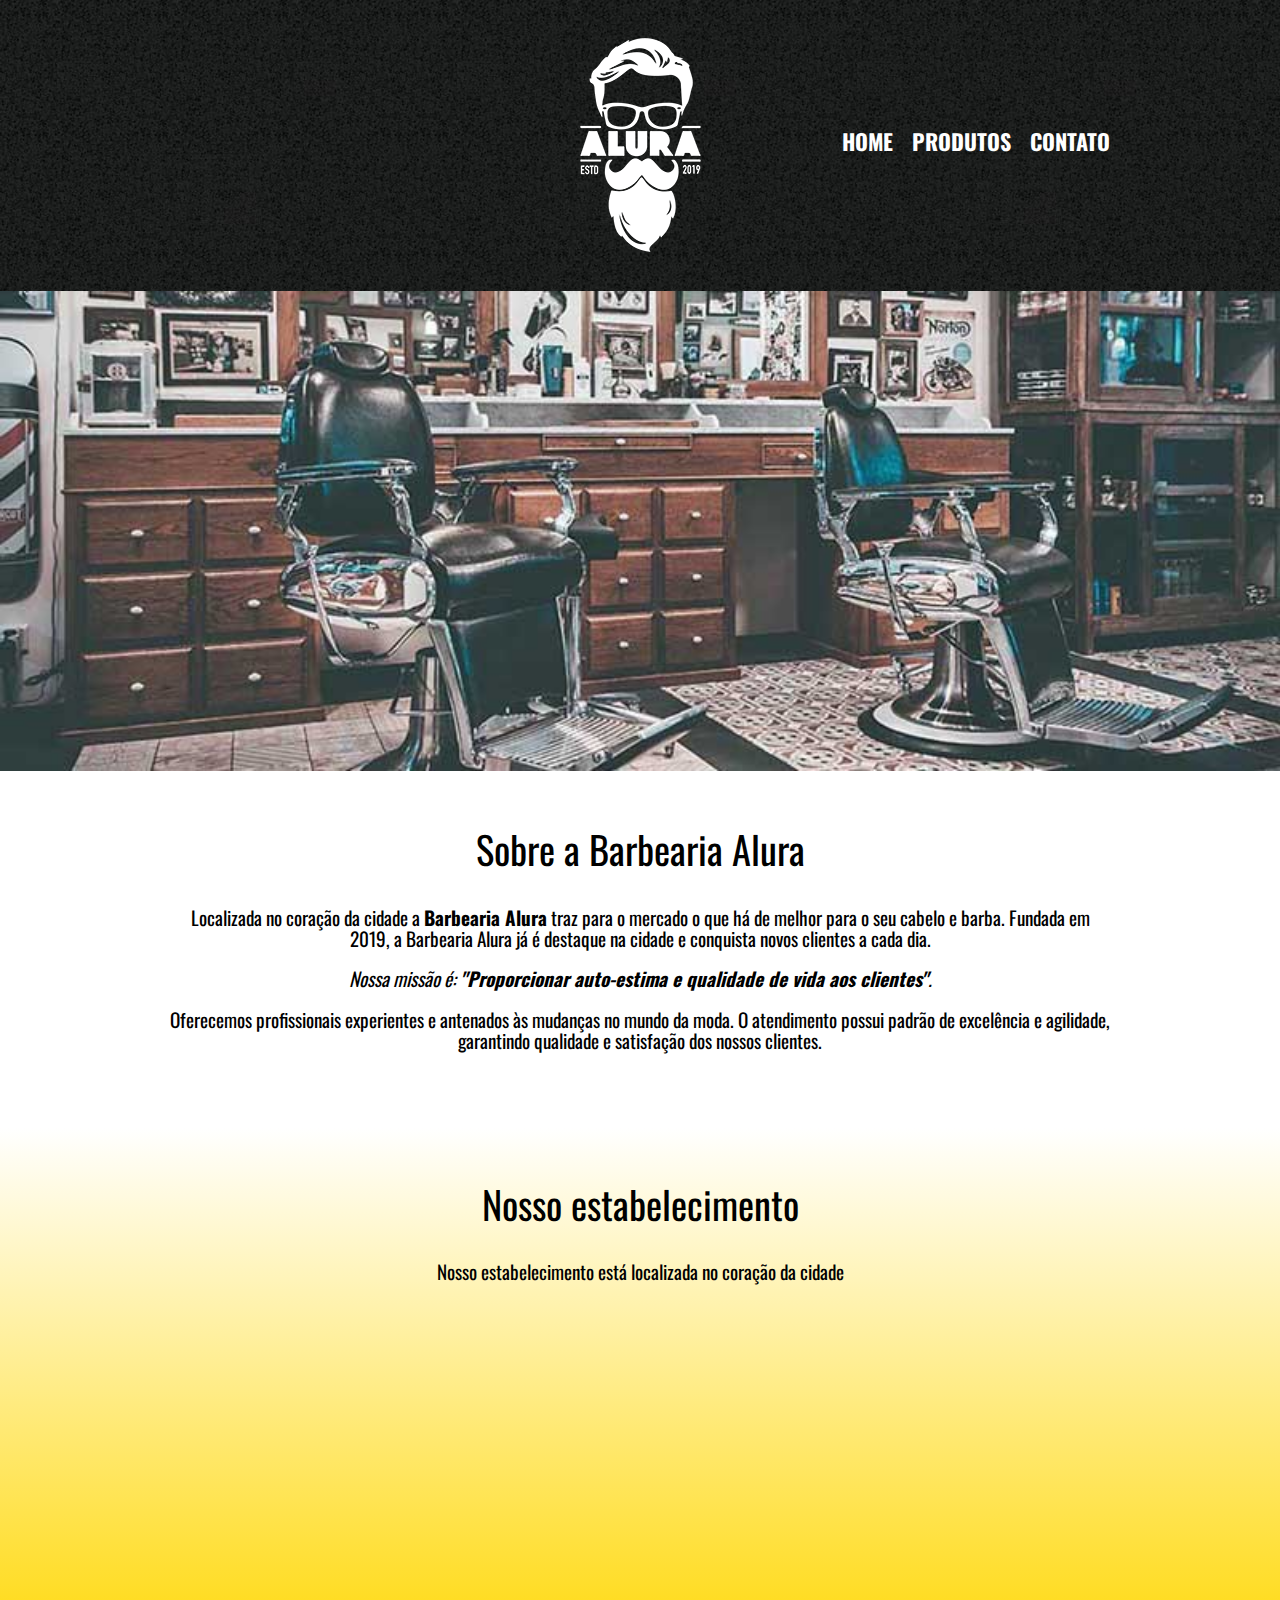
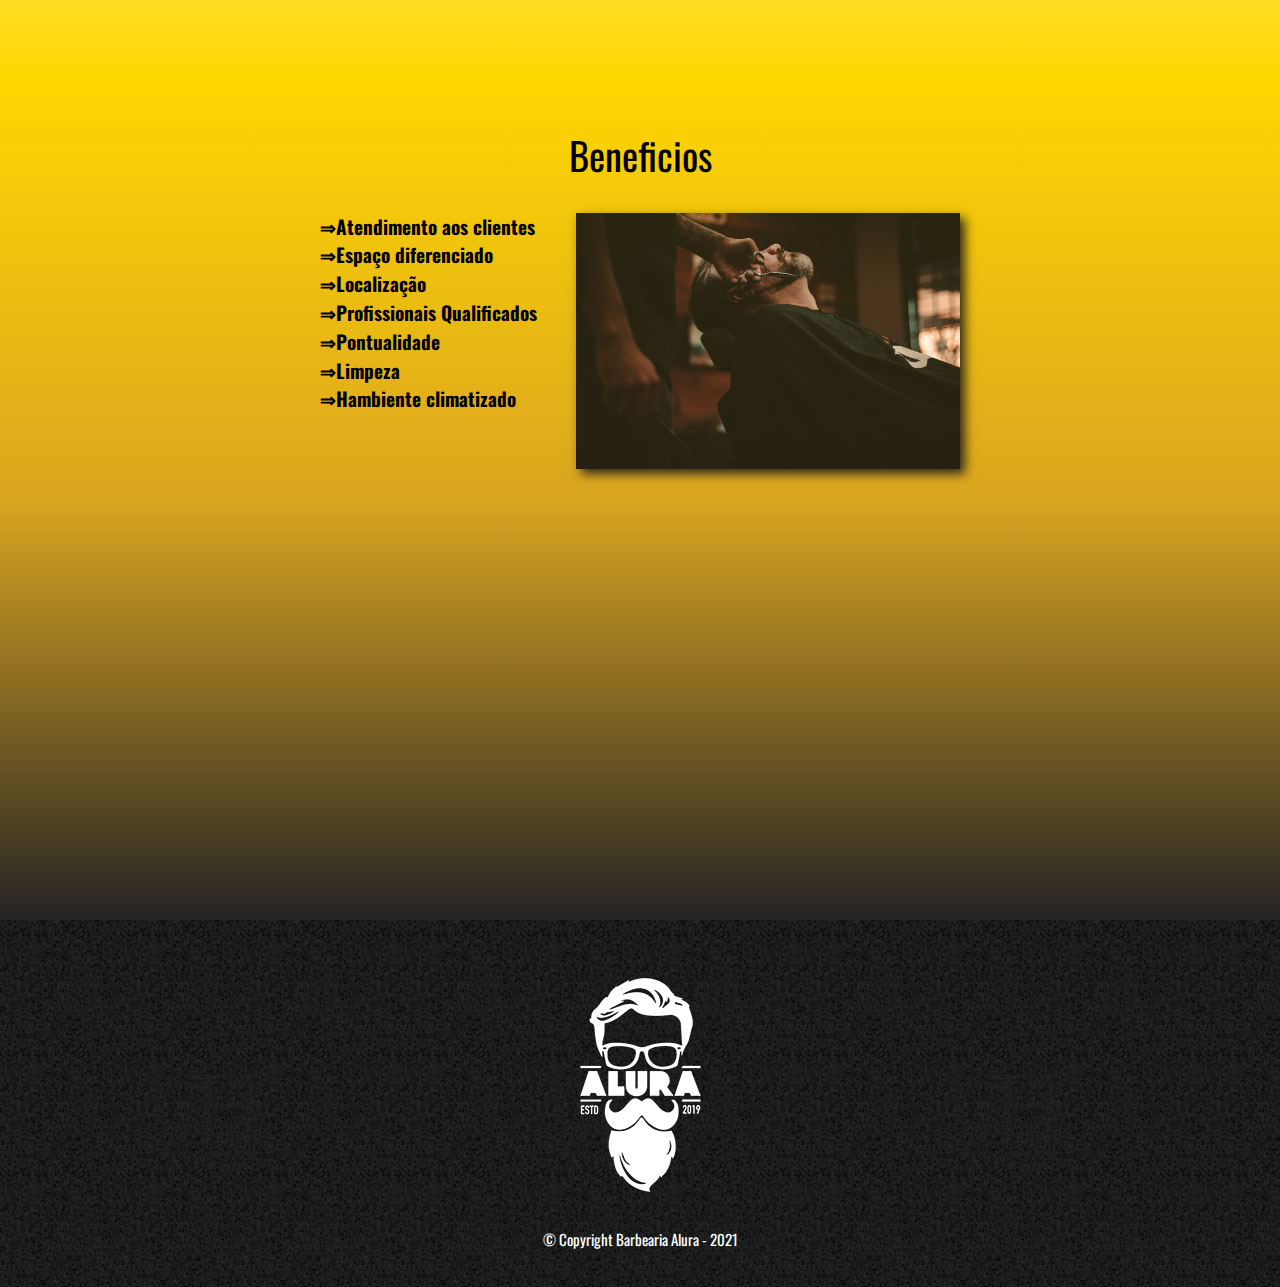
<file: index.html>
<!DOCTYPE html>
<html lang="pt-br">
    <head>
        <meta charset="UTF-8">
        <meta name="viewport" content="width=device-width">
        <link rel="stylesheet" href="reset.css">
        <link rel="stylesheet" href="style.css">
        <link href="https://fonts.googleapis.com/css2?family=Big+Shoulders+Display:wght@100&family=Cuprum:ital@1&family=Roboto&display=swap" rel="stylesheet">
        <link href="https://fonts.googleapis.com/css2?family=Oswald:wght@200&display=swap" rel="stylesheet">
        <title>Barbearia Alura</title>
    </head>

    <body>
        <header>
            <div class="contener">
                <h1><img src="assentsprodutos/logo-branco.png"></h1>

                <nav>
                    <ul>
                        <li><a href="index.html">Home</a></li>
                        <li><a href="produtos.html">Produtos</a></li>
                        <li><a href="contato.html">Contato</a></li>
                    </ul>
                </nav>
            </div>
        </header>
        <img class="banner" src="assentsprincipal/banner.jpg">
        <main>
            <section class="principal">
                <h2 class="titulo_principal">Sobre a Barbearia Alura</h2> 
                <!--<img class= "utensilios" src="assentsprincipal/utensilios.jpg" alt="Utensilios de um barbeiro">-->
                <p>Localizada no coração da cidade a <strong>Barbearia Alura</strong> traz para o mercado o que há de melhor para o seu cabelo e barba. Fundada 
                em 2019, a Barbearia Alura já é destaque na cidade e conquista novos 
                clientes a cada dia.</p>
            
                <p id ="missao"><em>Nossa missão é: <strong>"Proporcionar auto-estima e qualidade de vida aos clientes"</strong>.</em></p>
            
                <p>Oferecemos profissionais experientes e antenados às mudanças no mundo da moda. 
                O atendimento possui padrão de excelência e agilidade, garantindo qualidade e satisfação dos nossos clientes.</p>    
            </section>
            <section class="mapa"> 
                <h3 class="titulo_principal">Nosso estabelecimento</h3>
                <p>Nosso estabelecimento está localizada no coração da cidade</p>
                <div class="mapa_conteudo"">
                    <iframe src="https://www.google.com/maps/embed?pb=!1m18!1m12!1m3!1d7488406.447537872!2d-51.11488657500003!3d-23.588244300000003!2m3!1f0!2f0!3f0!3m2!1i1024!2i768!4f13.1!3m3!1m2!1s0x94ce5a2b2ed7f3a1%3A0xab35da2f5ca62674!2sCaelum%20-%20Escola%20de%20Tecnologia!5e0!3m2!1spt-BR!2sbr!4v1625427866697!5m2!1spt-BR!2sbr" width="100%" height="300" style="border:0;" allowfullscreen="" loading="lazy"></iframe>
                </div>
            </section>
            <section class="beneficios">
                <h3 class="titulo_principal">Beneficios</h3>
                <div class="conteudo_beneficios">
                    <ul class="lista_beneficios">
                        <li class="itens">&rArr;Atendimento aos clientes</li>
                        <li class="itens">&rArr;Espaço diferenciado</li>
                        <li class="itens">&rArr;Localização</li>
                        <li class="itens">&rArr;Profissionais Qualificados</li>
                        <li class="itens">&rArr;Pontualidade</li>
                        <li class="itens">&rArr;Limpeza</li>
                        <li class="itens">&rArr;Hambiente climatizado</li>
                    </ul><img src="assentsprincipal/beneficios.jpg" class="imagenbeneficios">
                </div>
                
                <div class="video">
                    <iframe width="100%" height="315px" src="https://www.youtube.com/embed/wcVVXUV0YUY" frameborder="0" allow="accelerometer; autoplay; encrypted-media; gyroscope; picture-in-picture" allowfullscreen></iframe>
                </div>
            </section>
        </main>
        <footer>
            <img src="assentsprodutos/logo-branco.png">
            <p class="copy">&copy; Copyright Barbearia Alura - 2021</p>
        </footer>
    </body>   
</html>
</file>
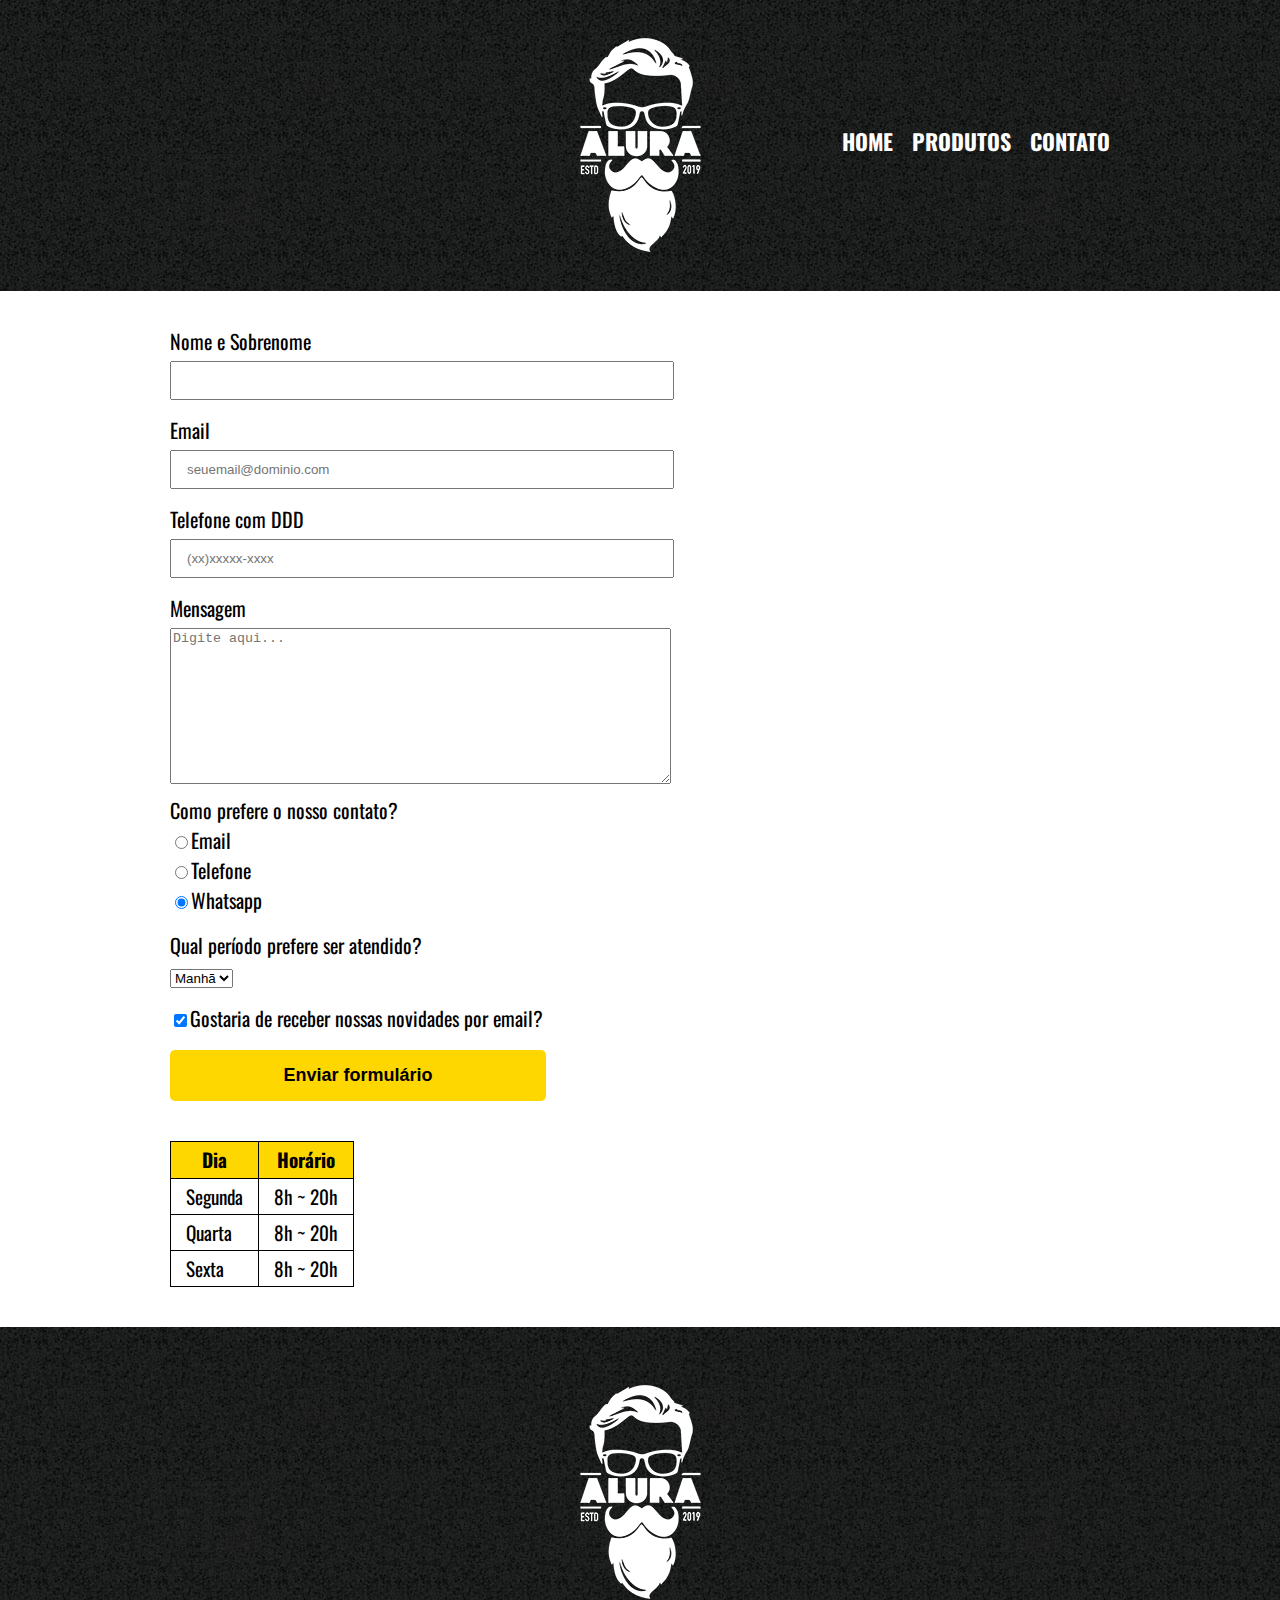
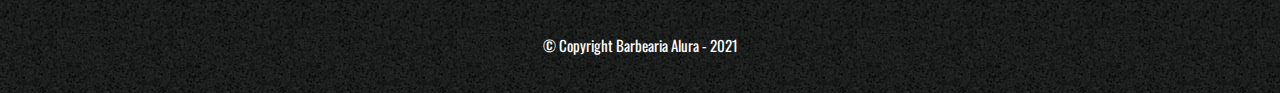
<file: contato.html>
<!DOCTYPE html>
<html lang="pt-br">
    <head>
        <meta charset="UTF-8">
        <meta name="viewport" content="width=device-width">
        <link rel="stylesheet" href="reset.css">
        <link rel="stylesheet" href="style.css">
        <link href="https://fonts.googleapis.com/css2?family=Big+Shoulders+Display:wght@100&family=Cuprum:ital@1&family=Roboto&display=swap" rel="stylesheet">
        <link href="https://fonts.googleapis.com/css2?family=Oswald:wght@200&display=swap" rel="stylesheet">
        <title>Contato - Barbearia Alura</title>
    </head>
    <body>
        <header>
            <div class="contener">
                <h1><img src="assentsprodutos/logo-branco.png" alt="Logo da Barbearia Alura"></h1>

                <nav>
                    <ul>
                        <li><a href="index.html">Home</a></li>
                        <li><a href="produtos.html">Produtos</a></li>
                        <li><a href="contato.html">Contato</a></li>
                    </ul>
                </nav>
            </div>
        </header>
        <main class="meio">
            <form>
                <label for="nomesobrenome">Nome e Sobrenome</label>
                <input type="text" id="nomesobrenome" class="input_" required>

                <label for="email">Email</label>
                <input type="email"  id="email" class="input_" required placeholder="seuemail@dominio.com">

                <label for="telefone">Telefone com DDD</label>
                <input type="tel"  id="telefone" class="input_" required placeholder="(xx)xxxxx-xxxx">

                <label for="mensagem">Mensagem</label>
                <textarea class="mensagem" cols="60" rows="10" id="mensagem" required placeholder="Digite aqui..."></textarea>
                
                <fieldset>
                    <legend>Como prefere o nosso contato?</legend>
                    <label for="radioemail"> <input type="radio" name="contato" value="email" id="radioemail" required>Email</label>
                    <label for="radiotelefone"><input type="radio" name="contato" value="telefone" id="radiotelefone"required>Telefone</label>
                    <label for="radiowhatsapp"><input type="radio" name="contato" value="whatsapp" id="radiowhatsapp" required checked>Whatsapp</label>
                </fieldset>

                <fieldset>
                    <legend>Qual período prefere ser atendido?</legend>
                    <select>
                        <option>Manhã</option>
                        <option>Tarde</option>
                        <option>Noite</option>
                    </select>
                </fieldset>

                <label class="check"><input type="checkbox" checked>Gostaria de receber nossas novidades por email?</label>
                <input type="submit" value="  Enviar formulário  " class="enviar">
            </form>  

            <table>
                <thead>
                    <tr>
                        <th>Dia</th>
                        <th>Horário</th>
                    </tr>
                </thead>
                <tbody>
                    <tr>
                        <td>Segunda</td>
                        <td>8h ~ 20h</td>
                    </tr>
                    <tr>
                        <td>Quarta</td>
                        <td>8h ~ 20h</td>
                    </tr>
                    <tr>
                        <td>Sexta</td> 
                        <td>8h ~ 20h</td>
                    </tr>
                </tbody>     
            </table>
        </main>
        <footer>
            <img src="assentsprodutos/logo-branco.png" alt="Logo da Barbearia Alura">
            <p class="copy">&copy; Copyright Barbearia Alura - 2021</p>
        </footer>
    </body>
</html>
</file>
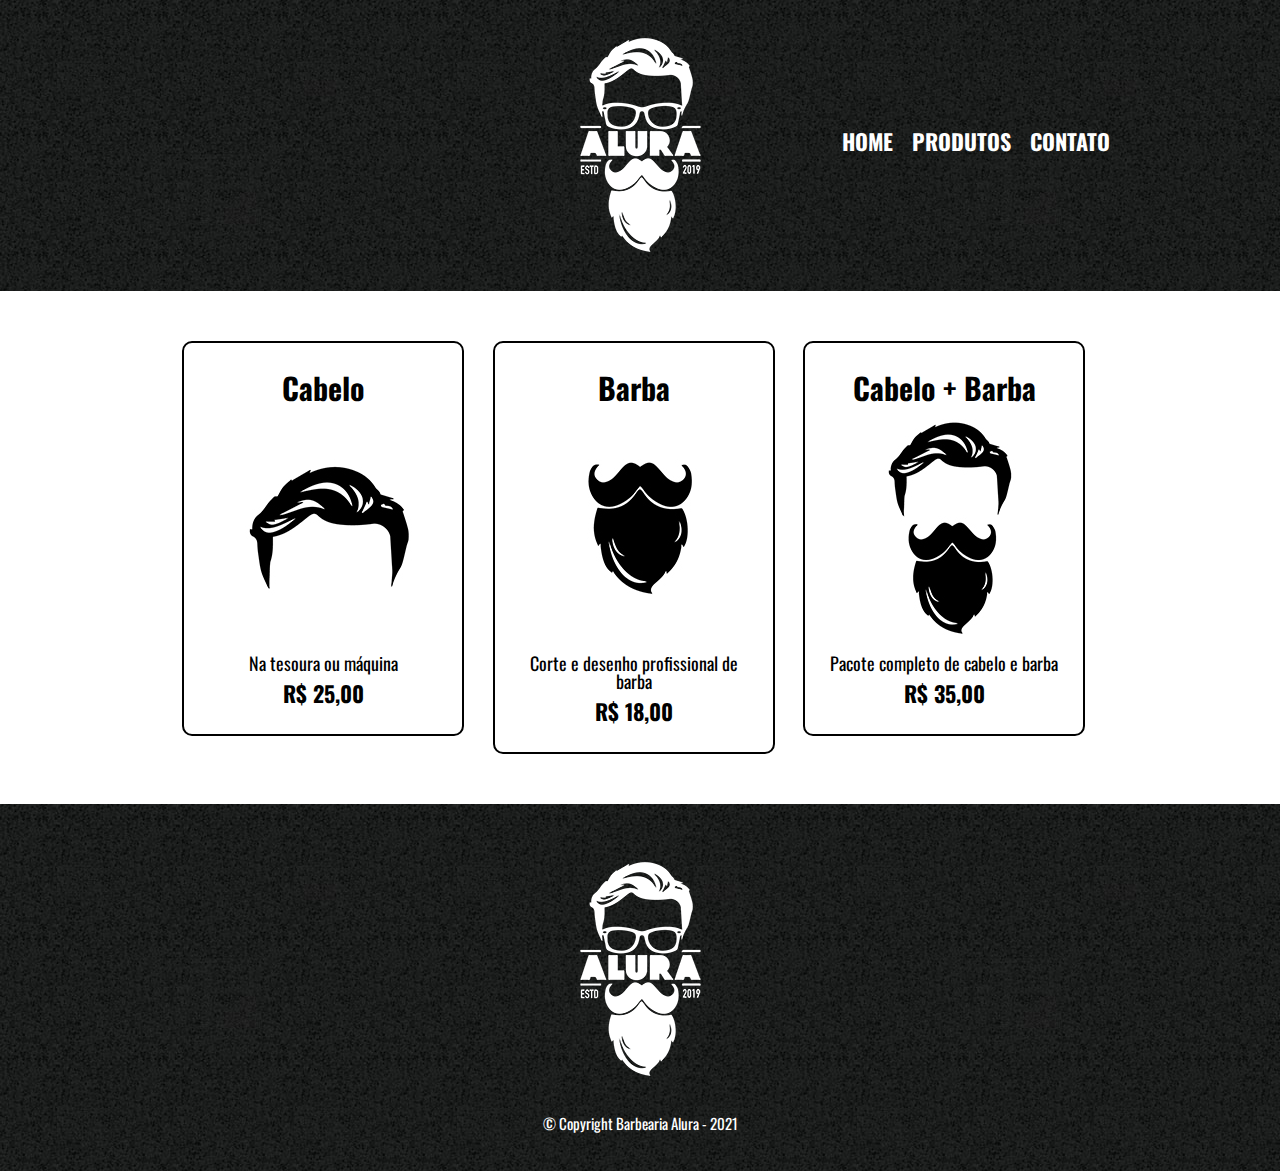
<file: produtos.html>
<!DOCTYPE html>
<html lang="pt-br">
    <head>
        <meta charset="UTF-8">
        <meta name="viewport" content="width=device-width">
        <link rel="stylesheet" href="reset.css">
        <link rel="stylesheet" href="style.css">
        <link href="https://fonts.googleapis.com/css2?family=Big+Shoulders+Display:wght@100&family=Cuprum:ital@1&family=Roboto&display=swap" rel="stylesheet">
        <link href="https://fonts.googleapis.com/css2?family=Oswald:wght@200&display=swap" rel="stylesheet">
        <title>Produtos - Barbearia Alura</title>
    </head>
    <body>
        <header>
            <div class="contener">
                <h1><img src="assentsprodutos/logo-branco.png"></h1>

                <nav>
                    <ul>
                        <li><a href="index.html">Home</a></li>
                        <li><a href="produtos.html">Produtos</a></li>
                        <li><a href="contato.html">Contato</a></li>
                    </ul>
                </nav>
            </div>
        </header>
        <main>
            <ul class="produtos">
                <li>
                    <h2>Cabelo</h2>
                    <img src="assentsprodutos/cabelo.jpg">
                    <p class="descricao">Na tesoura ou máquina</p>
                    <p class="preco">R$ 25,00</p>
                </li>
                <li>
                    <h2>Barba</h2>
                    <img src="assentsprodutos/barba.jpg">
                    <p class="descricao">Corte e desenho profissional de barba</p>
                    <p class="preco">R$ 18,00</p>
                </li>
                <li>
                    <h2>Cabelo + Barba</h2>
                    <img src="assentsprodutos/cabelo+barba.jpg">
                    <p class="descricao">Pacote completo de cabelo e barba</p>
                    <p class="preco">R$ 35,00</p>
                </li>
            </ul>
        </main>
        <footer>
            <img src="assentsprodutos/logo-branco.png">
            <p class="copy">&copy; Copyright Barbearia Alura - 2021</p>
        </footer>
    </body>
</html>
</file>
<file: style.css>
body {
    font-family: 'Oswald', sans-serif;
    font-size: 1.2em;
}
header {
    background: url("assentsprodutos/bg.jpg");
    padding: 20px 0;
}
.contener {
    text-align: center;
    position: relative;
    width: 940px;
    margin: 0 auto;
}

nav {
    position: absolute;
    top: 110px;
    right: 0;
}
/*==========================================Aqui nesta parte fica o zoom do navbar==========================================*/

nav li {
    
    margin: 0 0 0 15px;
    position: relative;
    display: inline;
    transition: all 0.6s;
    
}
nav ul li:hover {
    transform: rotate(5deg) scale(1.25, 1.25);
}

nav ul li:hover::after{
    opacity: 1;
}

/*==========================================================================================================================*/
nav a {
    text-transform: uppercase;
    color: white;
    font-weight: bold;
    font-size: 22px;
    text-decoration: none;
}

nav a:hover {
    color: gold;
}

.produtos {
    width: 940PX;
    margin: 0 auto;
    padding: 50px 0;
}

.produtos li{
    display: inline-block;
    text-align: center;
    width: 30%;
    vertical-align: top;
    margin: 0 1.3%;
    padding: 30px 20px;
    box-sizing: border-box;
    border: 2px black solid;
    border-radius: 10px;
}

/*==========================================Aqui nesta parte fica o zoom da tabela de preço==========================================*/


.produtos li:hover{
    border-color: gold;
    position: relative;
    display: inline-block;
    transition: all 0.10s cubic-bezier(0.165, 0.84, 1);
    transform: scale(1.1, 1.1);
}

.produtos li:active {
    border-color: green;
}

/*===================================================================================================================================*/

.produtos h2 {
    font-size: 30px;
    font-weight: bold;
}

.descricao {
    font-size: 18px;
}

.preco {
    margin-top: 10px;
    font-size: 22px;
    font-weight: bold;
}

footer {
    text-align: center;
    background: url("assentsprodutos/bg.jpg");
    padding: 40px 0;
}

.copy {
    color: white;
    font-size: 15px;
    margin: 20px 0 0;
}

/*main {
    
}*/

.meio{
    width: 940px;
    margin: 0 auto; 
}

form {
    margin: 40px 0;
}

form label, form legend {
    display: block;
    font-size: 20px;
    margin: 0 0 10px;
}

form legend {
    padding-top: 15px;
}

.input_ {
    display: block;
    margin: 0 0 20px;
    padding: 10px 15px;
    width: 50%;
}

.check {
    margin: 20px 0; 
}

.enviar {
    width: 40%;
    padding: 15px 0;
    background: gold;
    color: black;
    font-weight: bold;
    font-size: 18px;
    border: none;
    border-radius: 5px;
    cursor: pointer;
}

.enviar:hover {
    background: goldenrod;
    position: relative;
    display: inline-block;
    
    transition: all 4s cubic-bezier(0.165, 0.84, 1);
    transform: scale(1.1, 1.1);
    
}

table {
    margin: 20px 0 40px;
}

thead {
    background: gold;
    font-weight: bold;
}
td, th {
    border: 1px solid black ;
    padding: 8px 15px ;
}


/*Home*/
.banner{
    width: 100%;
}

.titulo_principal {
    text-align: center;
    font-size: 2em;
    margin: 0 0 1em;
    clear: left;
}

.principal{
    padding: 3em 0;
    background:linear-gradient( white);
    width: 100%;
    margin: 0 auto; 
    width: 940px;
    margin: 0 auto; 
    
}

.principal p {
    margin: 0 0 1em;
    line-height: 1.1;
    text-align: center;
}

.principal strong {
    font-weight: bold;
}

.principal em {
    font-style: italic;
}

.conteudo_beneficios {
    width: 640px;
    margin: 0 auto;
}

.lista_beneficios{
    width: 40%;
    display: inline-block;
    vertical-align: top;
}
.itens {
    line-height: 1.5;
    font-weight: bold;
}   

.utensilios {
    width: 135px;
    margin: 0 20px 20px 0;
    float: left;
}

.mapa {
    padding: 3em 0;
    background: linear-gradient(white, gold);
}

.mapa_conteudo {
    width: 940px;
    margin: 0 auto; 
}

.mapa p {
    margin: 0 0 2em;
    text-align: center;
}

.beneficios{
    padding: 3em 0;
    background:linear-gradient(gold, goldenrod, rgb(37, 36, 36)) ;
}

.imagenbeneficios {
    width: 60%;
    opacity: 0.9;
    box-shadow: 5px 5px 10px rgb(29, 29, 29);
}
.imagenbeneficios:hover{
    transition: 0.5s;
    transform: scale(1.1, 1.1);
    opacity: 1;
    box-shadow: none;
}

.video {
    width: 560px;
    margin: 2em auto;
}

@media screen and (max-width: 480px) {
    .contener, .principal, .conteudo_beneficios, .mapa_conteudo, .video {
        width: auto;
    }

    h1 {
        text-align: center;
    }

    nav {
        position: static;
    }

    .principal p {
        margin: 0 15px 0 15px;
    }

    .lista_beneficios, .imagenbeneficios{
        width: 100%;
    }
    .mapa {
        width: 100%;
        margin: 0 auto;
    }

    .imagenbeneficios {
        width: 90%;
        margin: 0 16.5px;
    }

    .video {
        width: 90%;
    }

    footer {
        width: auto;
    }

    .produtos {
        display: block;
        width: 80%;
    }

    .produtos li {
        width: 100%;
        display: block;
        margin: 10px 0 10px 0;
    }

    .meio {
        width: 50%;
        display: block;
        text-align: center;
        margin: 0 auto;
    }

    .input_ {
        width: 80%;
    }

    .mensagem {
        width: 79%;
    }

    table {
        width: 100%;
    }

    .enviar {
        width: auto;
    }
}
</file>
